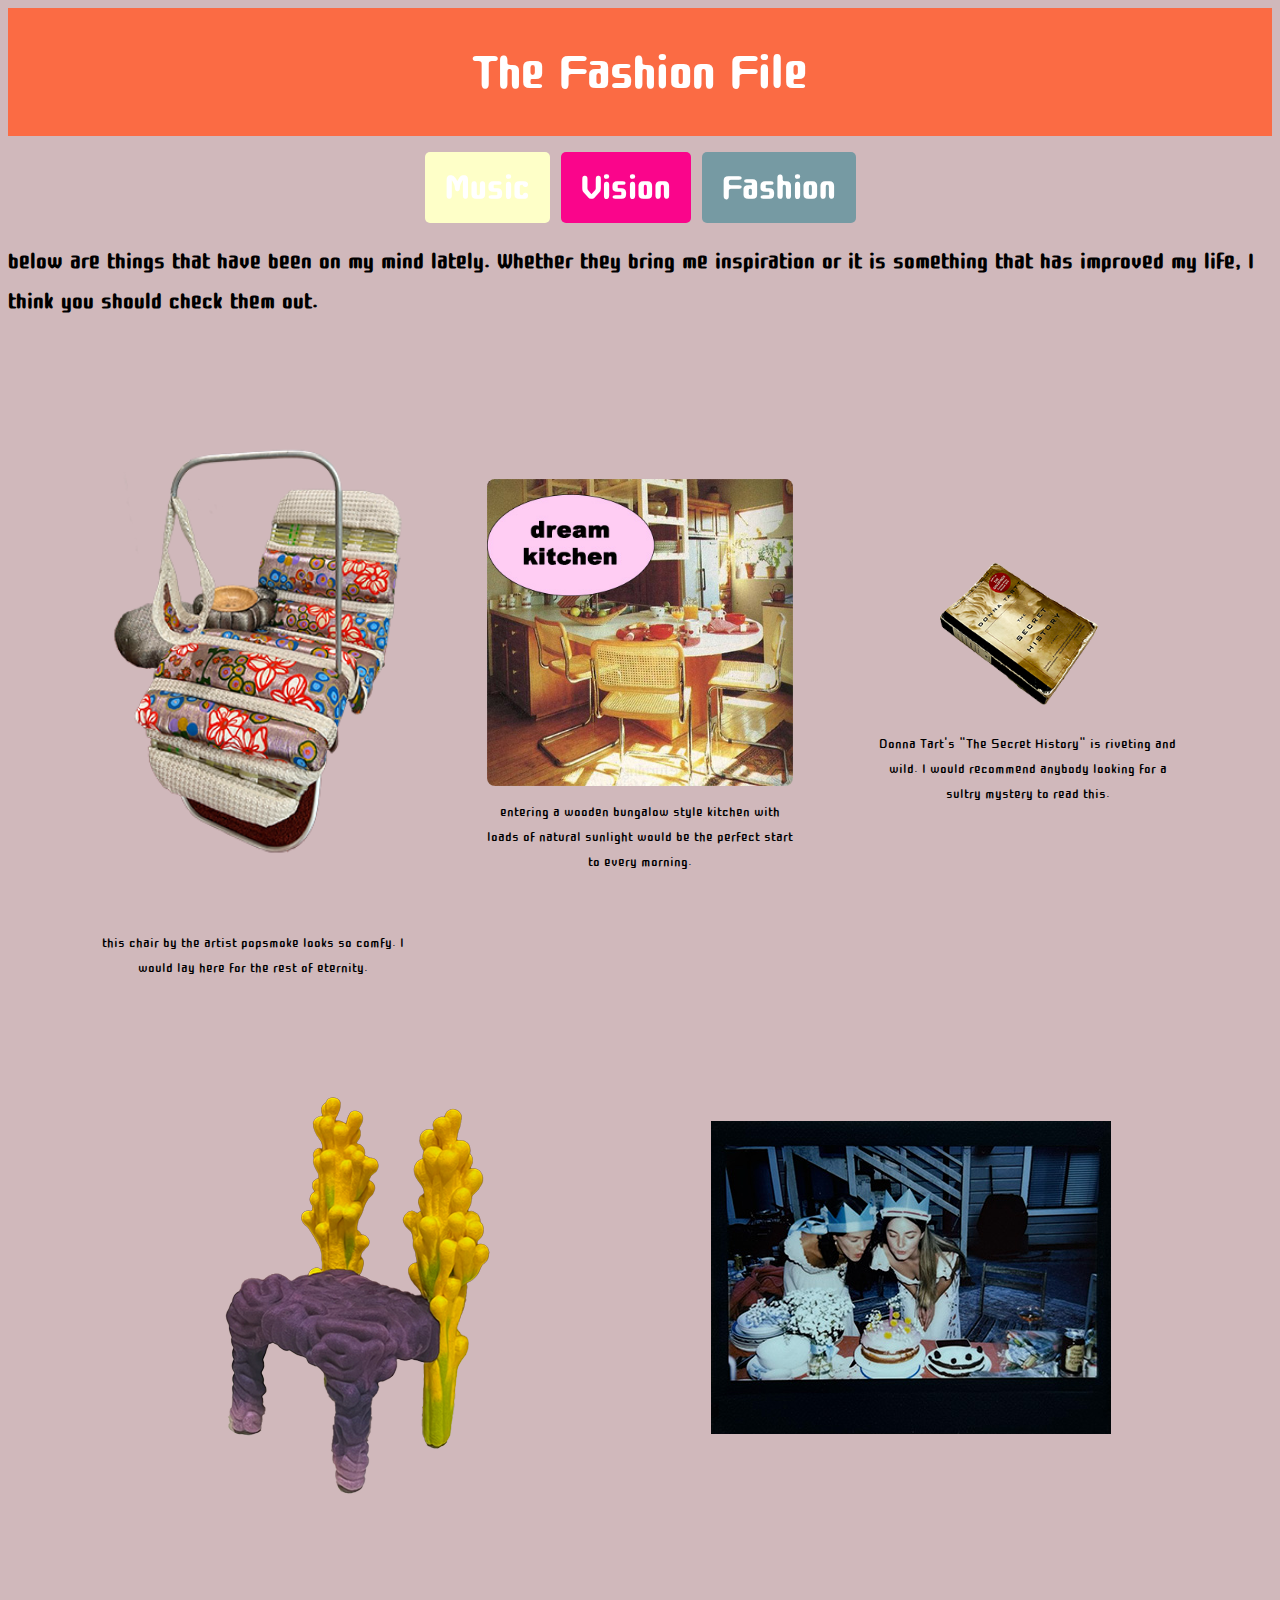
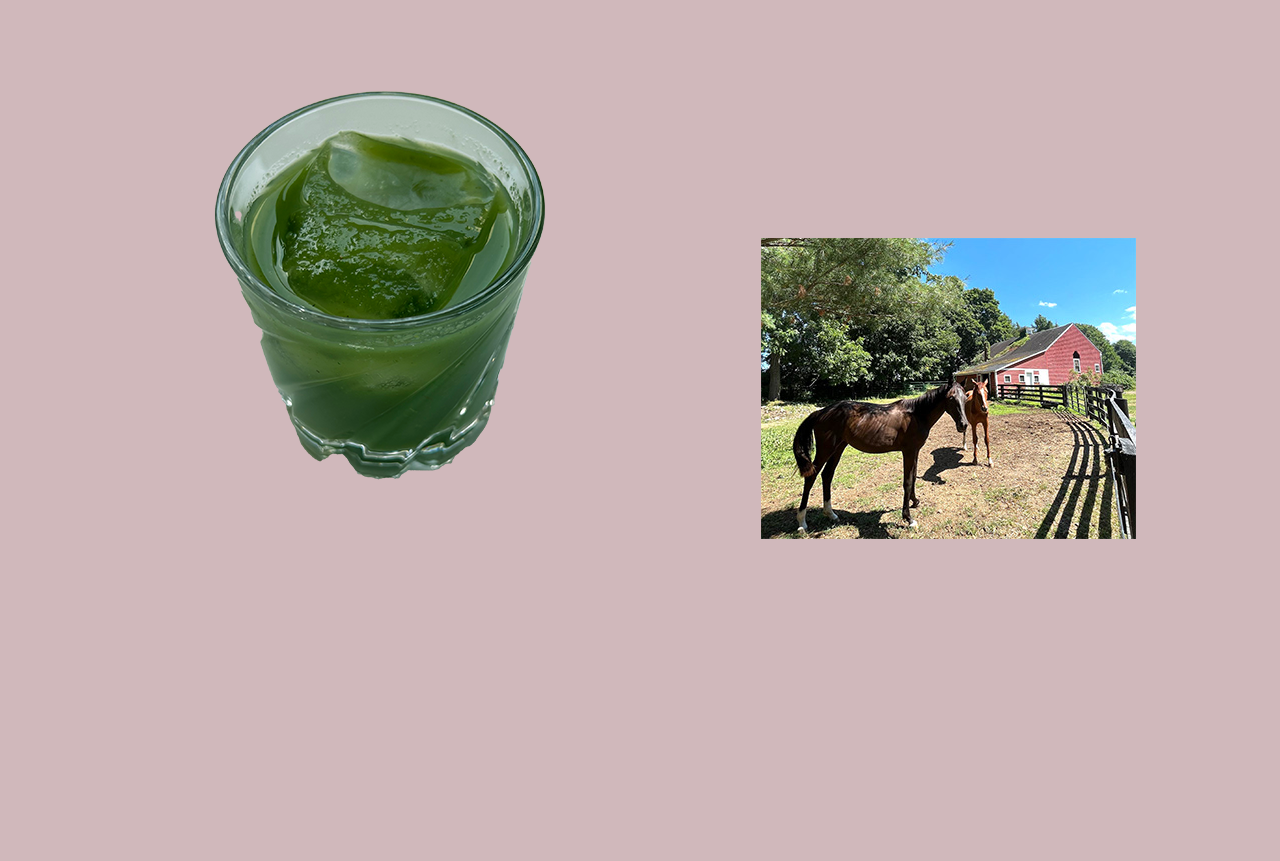
<file: index.html>
<!DOCTYPE html>
<html lang="en">
<head>
    <meta charset="UTF-8">
    <meta name="viewport" content="width=device-width, initial-scale=1.0">
    <title>fashion.file</title>
    <link rel="stylesheet" type="text/css" href="css/style.css">
    <style>
        @import url('https://fonts.googleapis.com/css2?family=Cute+Font&display=swap')
        </style>
</head>
<body>
    <header>
        <h1>The Fashion File</h1>
    </header>    
        <nav>
            <ul>
                <li><a href="music.html">Music</a></li>
                <li><a href="index.html">Vision</a></li>
                <li><a href="fashion.html">Fashion</a></li>
            </ul>
        </nav>
     <h1>below are things that have been on my mind lately. Whether they bring me inspiration or it is something that has improved my life, I think you should check them out.</h1>   
     <div class="flex-container">
        <div class="flex-item">
            <img src="img/funkychair.png"> 
            <p>this chair by the artist popsmoke looks so comfy. I would lay here for the rest of eternity.</p>
        </div>
        <div class="flex-item">        
            <img src="img/80skitchennetart.jpg">
            <p>entering a wooden bungalow style kitchen with loads of natural sunlight would be the perfect start to every morning.</p>
        </div>
        <div class="flex-item">
            <img src="img/secrethistorybook.png">
            <p>Donna Tart's "The Secret History" is riveting and wild. I would recommend anybody looking for a sultry mystery to read this.</p>
        </div>
            <img src="img/fuzzychair.png">
            <img src="img/polaroidnetart.jpg">
            <img src="img/greenjuice.png"> 
            <img src="img/horsefarm.jpg">

    
</body>
</html>
</file>
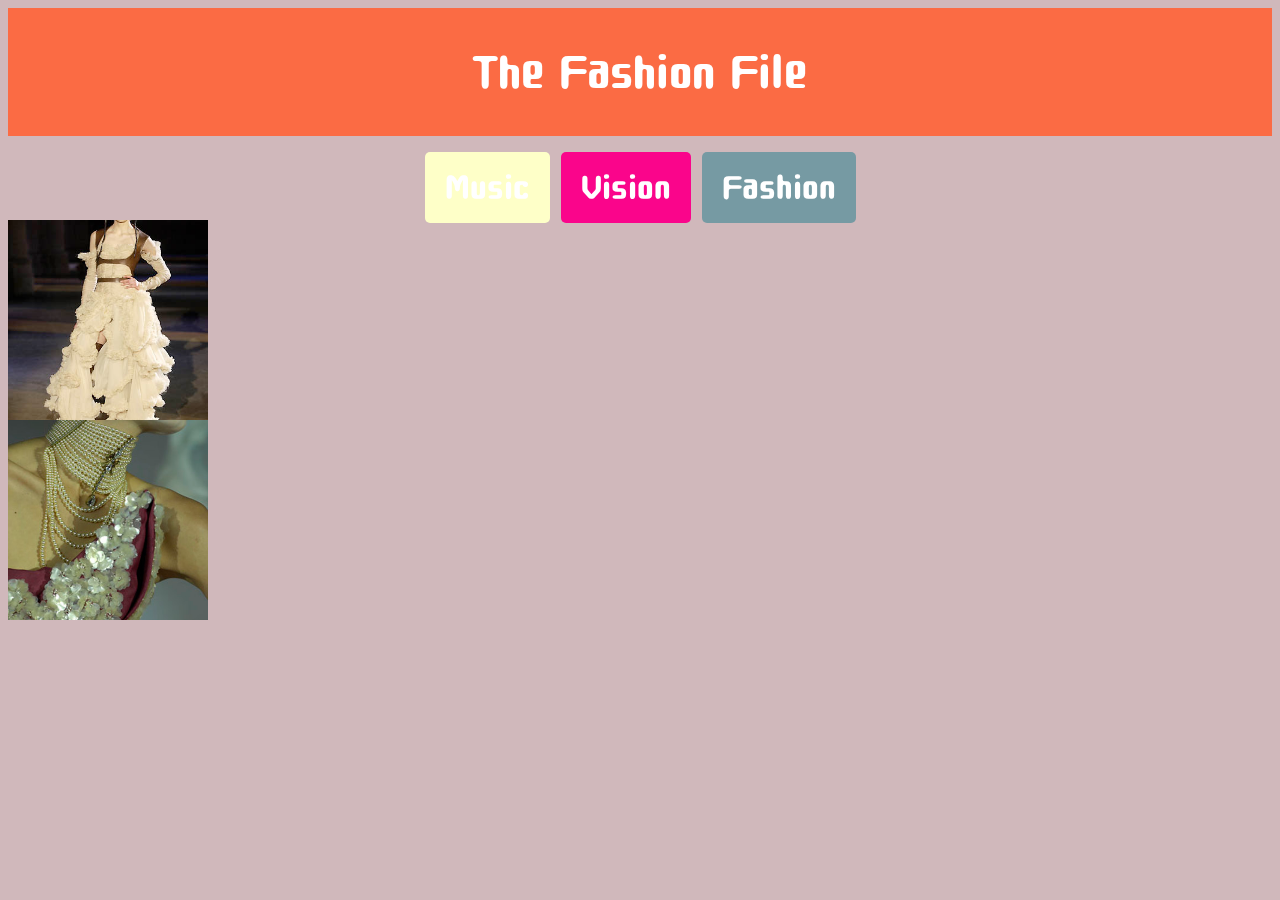
<file: fashion.html>
<!DOCTYPE html>
<html lang="en">
<head>
    <meta charset="UTF-8">
    <meta name="viewport" content="width=device-width, initial-scale=1.0">
    <title>fashion.file</title>
    <link rel="stylesheet" type="text/css" href="css/style.css">
    <style>
        @import url('https://fonts.googleapis.com/css2?family=Cute+Font&display=swap')
        </style>
</head>
<body>
    <header>
        <h1>The Fashion File</h1>
    </header>    
    <nav>
            <ul>
                <li><a href="music.html">Music</a></li>
                <li><a href="index.html">Vision</a></li>
                <li><a href="fashion.html">Fashion</a></li>
            </ul>
        </nav>
    <div class="vision-board">
    <div class="image-container">
        <img src="img/Alexander McQueen - Ready-to-Wear - Runway Collection - Women Fall   Winter 2002.jpg"">
        <div class="caption">Caption for Image 1</div>
    </div>
    <div class="image-container">
        <img src="img/johngallianodior2007.jpg"">
        <div class="caption">Caption for Image 2</div>


</div>
</body>
</html>
</file>
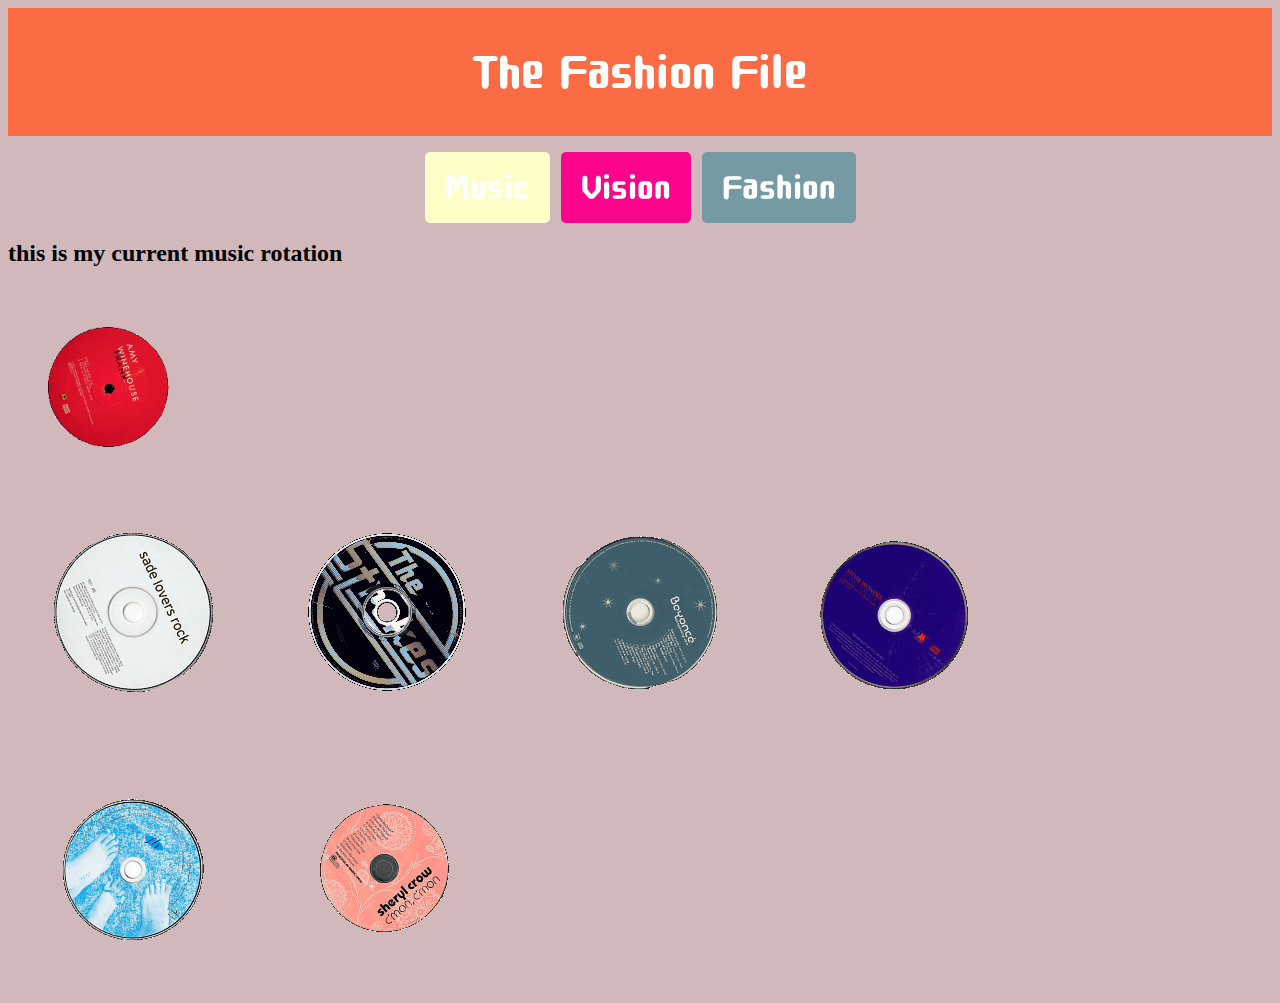
<file: music.html>
<!DOCTYPE html>
<html lang="en">
<head>
    <meta charset="UTF-8">
    <meta name="viewport" content="width=device-width, initial-scale=1.0">
    <title>fashion.file</title>
    <link rel="stylesheet" type="text/css" href="css/style.css">
    <style>
        @import url('https://fonts.googleapis.com/css2?family=Cute+Font&display=swap')
        </style>
</head>
<body>
    <header>
        <h1>The Fashion File</h1>
    </header>    
    <nav>
            <ul>
                <li><a href="music.html">Music</a></li>
                <li><a href="index.html">Vision</a></li>
                <li><a href="fashion.html">Fashion</a></li>
            </ul>
        </nav>
<h2> this is my current music rotation</h2>

<div class="image-container">
<img src="img/amywhinehousecd.gif">
    <div class="overlay">
                <div class="overlay-text">Frank by Amy Whinehouse</div>
    </div>
</div>
<img src="img/sadecd.gif">
<img src="img/strokescd.gif">
<img src="img/beyoncecd.gif">
<img src="img/steviewondercd.gif">
<img src="img/dixiechickscd.gif">
<img src="img/sherylcrowcd.gif">

</body>
</file>
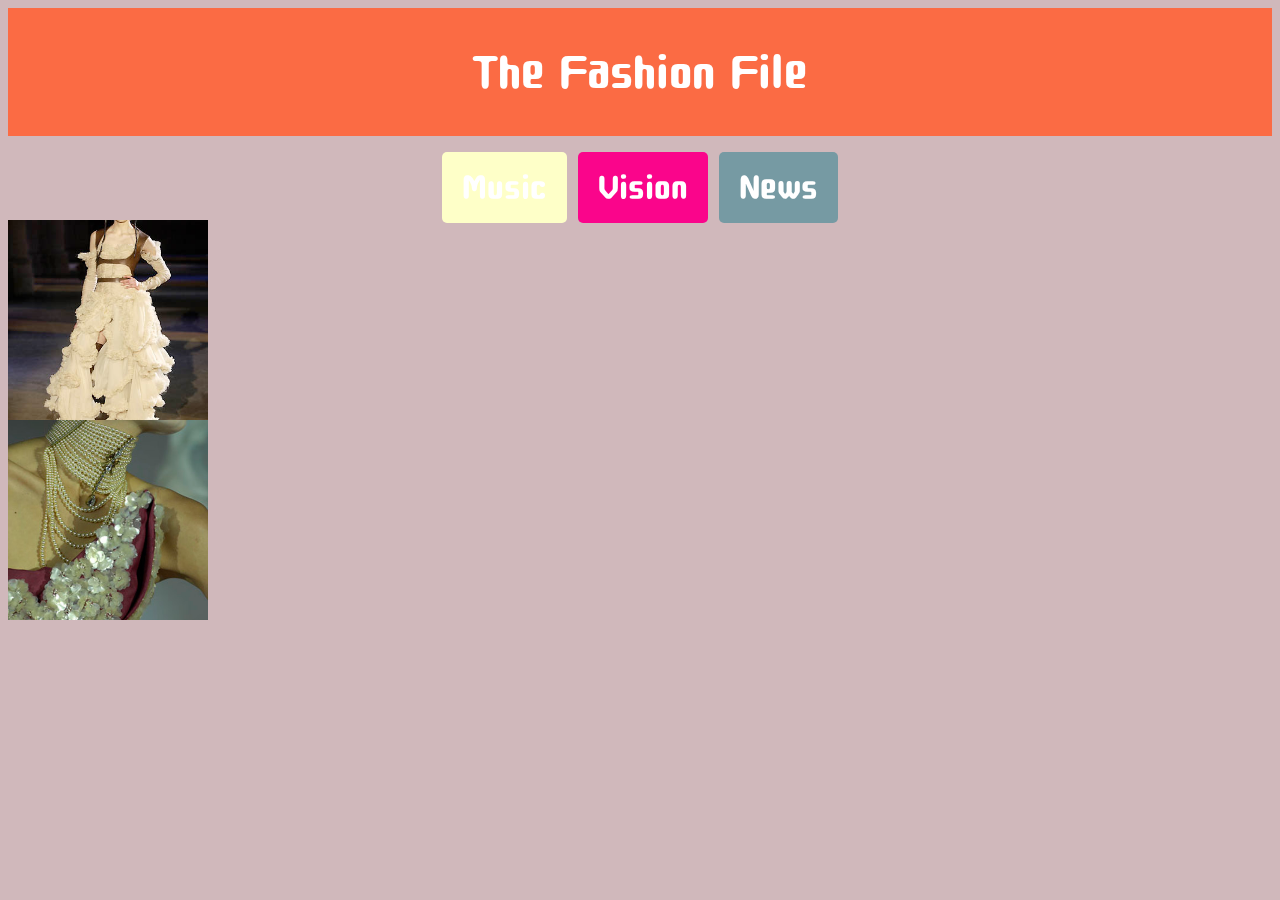
<file: news.html>
<!DOCTYPE html>
<html lang="en">
<head>
    <meta charset="UTF-8">
    <meta name="viewport" content="width=device-width, initial-scale=1.0">
    <title>fashion.file</title>
    <link rel="stylesheet" type="text/css" href="css/style.css">
    <style>
        @import url('https://fonts.googleapis.com/css2?family=Cute+Font&display=swap')
        </style>
</head>
<body>
    <header>
        <h1>The Fashion File</h1>
    </header>    
        <nav>
            <ul>
                <li><a href="music.html">Music</a></li>
                <li><a href="index.html">Vision</a></li>
                <li><a href="news.html">News</a></li>
            </ul>
        </nav>
    <div class="vision-board">
    <div class="image-container">
        <img src="img/Alexander McQueen - Ready-to-Wear - Runway Collection - Women Fall   Winter 2002.jpg"">
        <div class="caption">Caption for Image 1</div>
    </div>
    <div class="image-container">
        <img src="img/johngallianodior2007.jpg"">
        <div class="caption">Caption for Image 2</div>


</div>
</body>
</html>
</file>
<file: css/style.css>
@import url('https://fonts.googleapis.com/css2?family=Cute+Font&display=swap');
body {
    background-color: rgba(208, 184, 187, 1);
}
.cute-font-regular {
    font-family: "Cute Font", sans-serif;
    font-weight: 400;
    font-style: normal;
  }
  header {
    background-color: rgba(251, 107, 68, 1);
    color: #fff;
    padding: 20px 0;
    text-align: center;
}

header h1 {
    margin: 0;
    font-family: "Cute Font";
    font-size: 70px;
}

nav {
    display: flex;
    justify-content: space-around;
    margin-top: 20px;
    font-family: "Cute Font";
    font-size: 50px;
}

nav ul {
    list-style-type: none;
    padding: 0;
    margin: 0;
}

nav ul li {
    display: inline;
}

nav ul li:nth-child(1) a {
    background-color: rgba(254, 255, 200, 1);
}

nav ul li:nth-child(2) a {
    background-color: rgba(250, 5, 139, 1);
}

nav ul li:nth-child(3) a {
    background-color: rgba(118, 154, 163, 1);
}

nav ul li a {
    color: #fff;
    text-decoration: none;
    font-weight: bold;
    padding: 10px 20px;
    border-radius: 5px;
}

nav ul li a:hover {
    background-color: rgba(251, 107, 68, 1);
}
.flex-container {
    display: flex;
    flex-wrap: wrap;
    justify-content: space-evenly;
    align-items: center;
    padding: 20px;
}

.flex-item {
    flex-basis: 25%;
    margin: 10px;
    text-align: center;
}

.flex-item img {
    width: 100%;
    height: auto;
    border-radius: 8px;
}

.flex-item p {
    margin-top: 10px;
    font-family: "Cute Font";
    font-size: 20px;
    color: black;
}

h1 {
    font-family: "Cute Font";
}

.image-container {
    position: relative;
    width: 200px; /* Adjust as needed */
    height: 200px; /* Adjust as needed */
    overflow: hidden;
}

.image-container img {
    width: 100%;
    height: 100%;
    object-fit: cover;
}

.overlay {
    position: absolute;
    top: 0;
    left: 0;
    width: 100%;
    height: 100%;
    opacity: 0;
    display: flex;
    justify-content: center;
    align-items: center;
    transition: opacity 0.3s ease;
}

.overlay-text {
    color: #fff;
    font-size: 18px;
}

.image-container:hover .overlay {
    opacity: 1;
}
</file>
